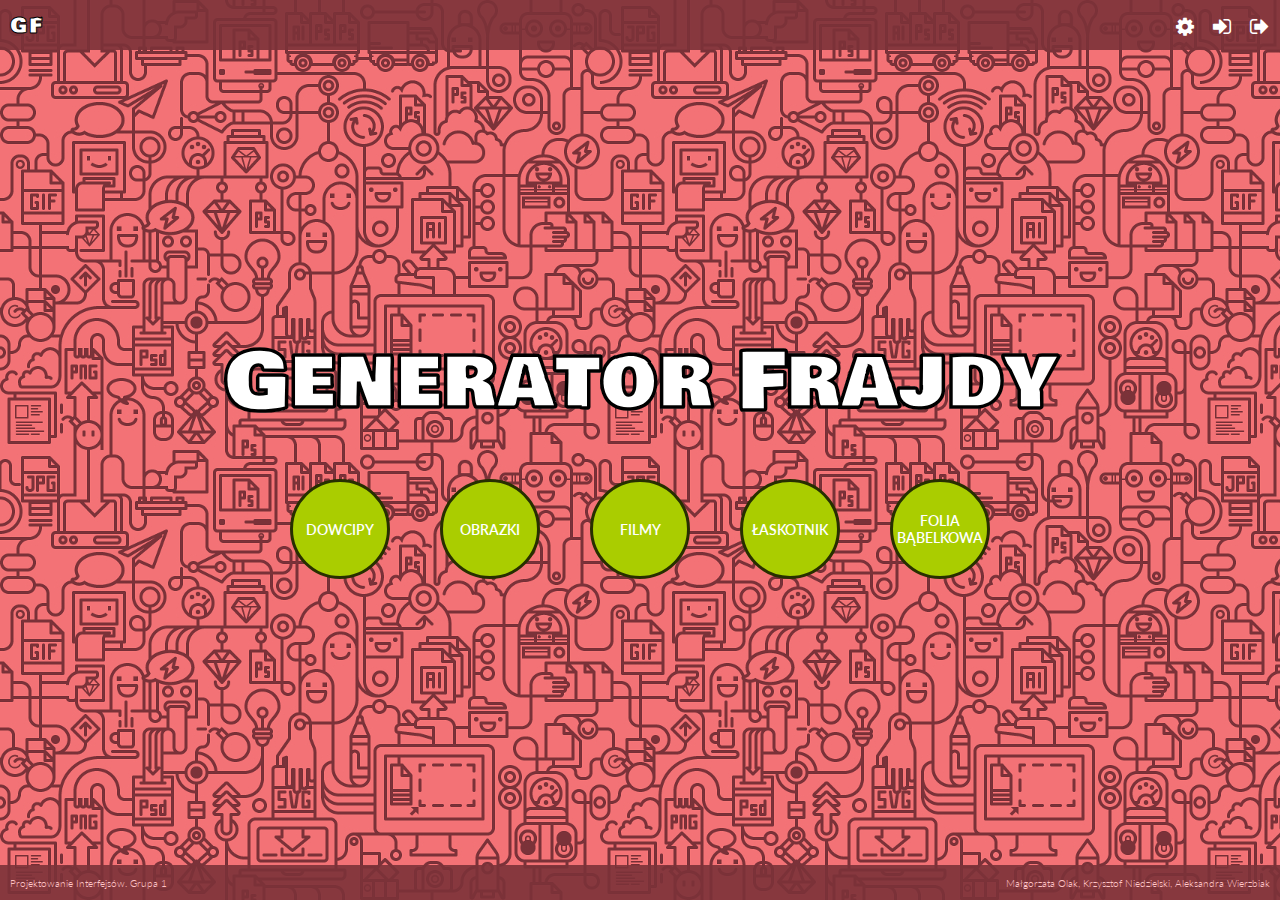
<file: index.html>
<!DOCTYPE html>
<html>
    <head>
        <meta charset="UTF-8" />
        <meta name="viewport" content="width=device-width, initial-scale=1, maximum-scale=1, minimum-scale=1" />
        <title>Generator frajdy</title>

        <!-- styles -->
        <link href="https://fonts.googleapis.com/css?family=Bowlby+One+SC|Lato" rel="stylesheet">
        <link rel="stylesheet" type="text/css" href="css/font-awesome.min.css">
        <link rel="stylesheet" type="text/css" href="css/style.css">

        <!-- libraries -->
        <script type="text/javascript" src="js/lib/jquery-3.2.1.min.js"></script>
        <script type="text/javascript" src="js/lib/jquery.validate.min.js"></script>

        <!-- scripts -->
        <script type="text/javascript" src="js/bubblewrap.js"></script>
    </head>
    <body>
        <header>
            <a id="logo" href="/generator/index.html" class="logo">GF</a>
            <nav>
                <!--todo: pokaż/ukryj ikonki w zależności od tego czy użytkownik jest zalogowany-->
                <a id="settings-link" href="/generator/settings.html" class="settings-link"><i class="fa fa-cog" aria-hidden="true"></i></a>
                <a id="login-link" href="/generator/login.html" class="login-link"><i class="fa fa-sign-in" aria-hidden="true"></i></a>
                <a id="logout-link" href="/logout" class="logout-link"><i class="fa fa-sign-out" aria-hidden="true"></i></a>
            </nav>
        </header>

        <section class="main homepage">
            <h1>Generator Frajdy</h1>
            <div class="categories">
                <ul class="categories-list">
                    <li><a id="jokes_cat" href="/generator/jokes.html"><span>Dowcipy</span></a></li>
                    <li><a id="images_cat" href="/generator/funny_pictures.html"><span>Obrazki</span></a></li>
                    <li><a id="videos_cat" href="/generator/funny_movies.html"><span>Filmy</span></a></li>
                    <li><a id="tickle_cat" href="/generator/tickle.html"><span>Łaskotnik</span></a></li>
                    <li><a id="bubblewrap_cat" href="/generator/bubblewrap.html"><span>Folia bąbelkowa</span></a></li>
                </ul>
            </div>
        </section>

        <footer>
            <p>Projektowanie Interfejsów. Grupa 1</p>
            <p>Małgorzata Olak, Krzysztof Niedzielski, Aleksandra Wierzbiak</p>
        </footer>
    </body>
</html>
</file>
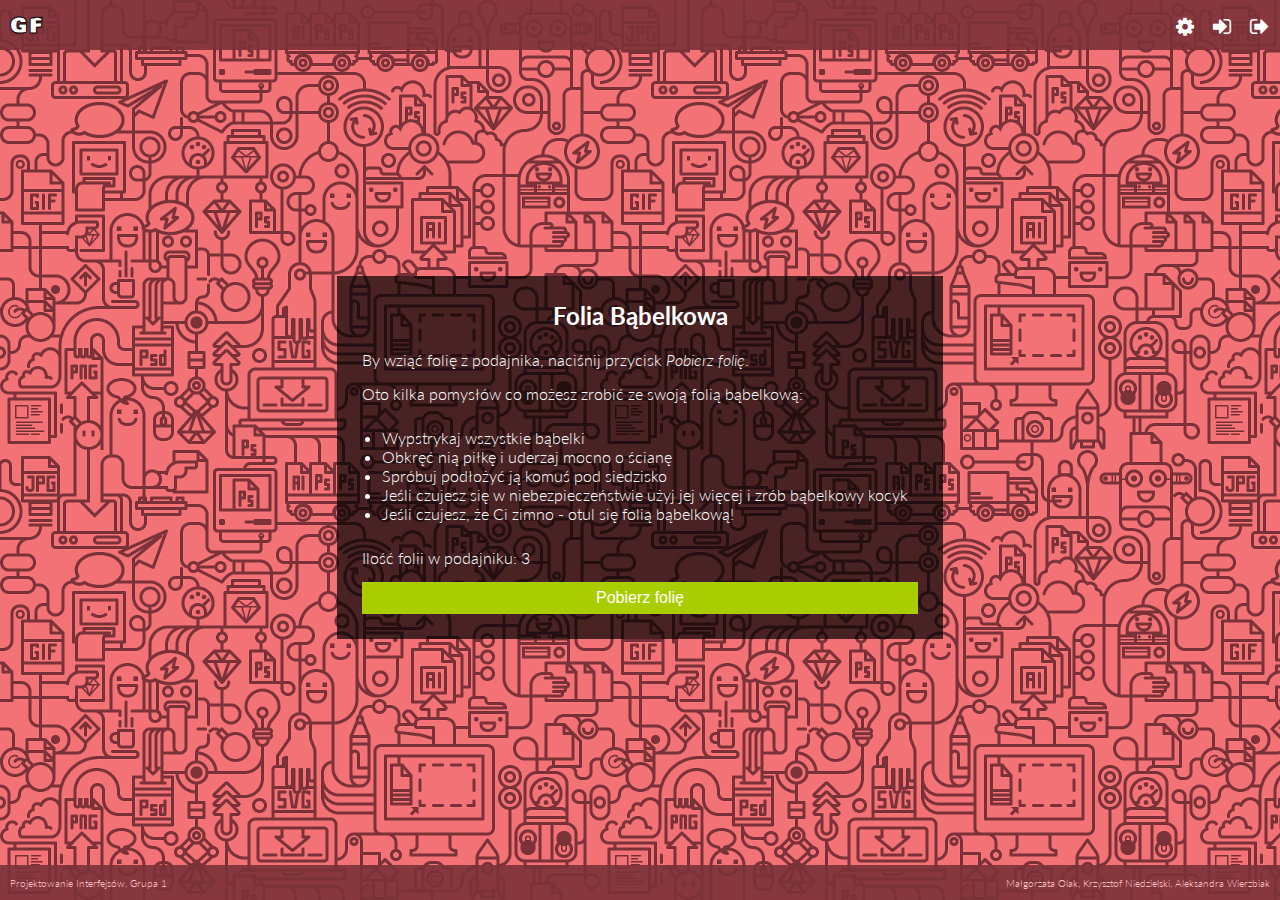
<file: bubblewrap.html>
<!DOCTYPE html>
<html>
    <head>
        <meta charset="UTF-8" />
        <meta name="viewport" content="width=device-width, initial-scale=1, maximum-scale=1, minimum-scale=1" />
        <title>Generator frajdy - Folia bąbelkowa</title>

        <!-- styles -->
        <link href="https://fonts.googleapis.com/css?family=Bowlby+One+SC|Lato" rel="stylesheet">
        <link rel="stylesheet" type="text/css" href="css/font-awesome.min.css">
        <link rel="stylesheet" type="text/css" href="css/style.css">

        <!-- libraries -->
        <script type="text/javascript" src="js/lib/jquery-3.2.1.min.js"></script>

        <!-- scripts -->
        <script type="text/javascript" src="js/bubblewrap.js"></script>
    </head>
    <body>
        <header>
            <a id="logo" href="/generator/index.html" class="logo">GF</a>
            <nav>
                <!--todo: pokaż/ukryj ikonki w zależności od tego czy użytkownik jest zalogowany-->
                <a id="settings-link" href="/generator/settings.html" class="settings-link"><i class="fa fa-cog" aria-hidden="true"></i></a>
                <a id="login-link" href="/generator/login.html" class="login-link"><i class="fa fa-sign-in" aria-hidden="true"></i></a>
                <a id="logout-link" href="/logout" class="logout-link"><i class="fa fa-sign-out" aria-hidden="true"></i></a>
            </nav>
        </header>

        <section class="main bubblewrap">
            <div class="box">
                <h2>Folia Bąbelkowa</h2>
                <p>By wziąć folię z podajnika, naciśnij przycisk <i>Pobierz folię</i>.</p>
                <p>Oto kilka pomysłów co możesz zrobić ze swoją folią bąbelkową:</p>
                <ul>
                    <li>Wypstrykaj wszystkie bąbelki</li>
                    <li>Obkręć nią piłkę i uderzaj mocno o ścianę</li>
                    <li>Spróbuj podłożyć ją komuś pod siedzisko</li>
                    <li>Jeśli czujesz się w niebezpieczeństwie użyj jej więcej i zrób bąbelkowy kocyk</li>
                    <li>Jeśli czujesz, że Ci zimno - otul się folią bąbelkową!</li>
                </ul>
                <p>Ilość folii w podajniku: <span id="wrap_amount">3</span></p>
                <button id="get_wrap">Pobierz folię</button>
                <div id="bubblewrap_alert" class="nodisplay">
                    <label class="alert"><i class="fa fa-exclamation-triangle" aria-hidden="true"></i> Brak folii w podajniku!</label>
                    <button id="empty_wrap" class="action">Załaduj podajnik</button>
                </div>
            </div>
        </section>

        <footer>
            <p>Projektowanie Interfejsów. Grupa 1</p>
            <p>Małgorzata Olak, Krzysztof Niedzielski, Aleksandra Wierzbiak</p>
        </footer>
    </body>
</html>
</file>
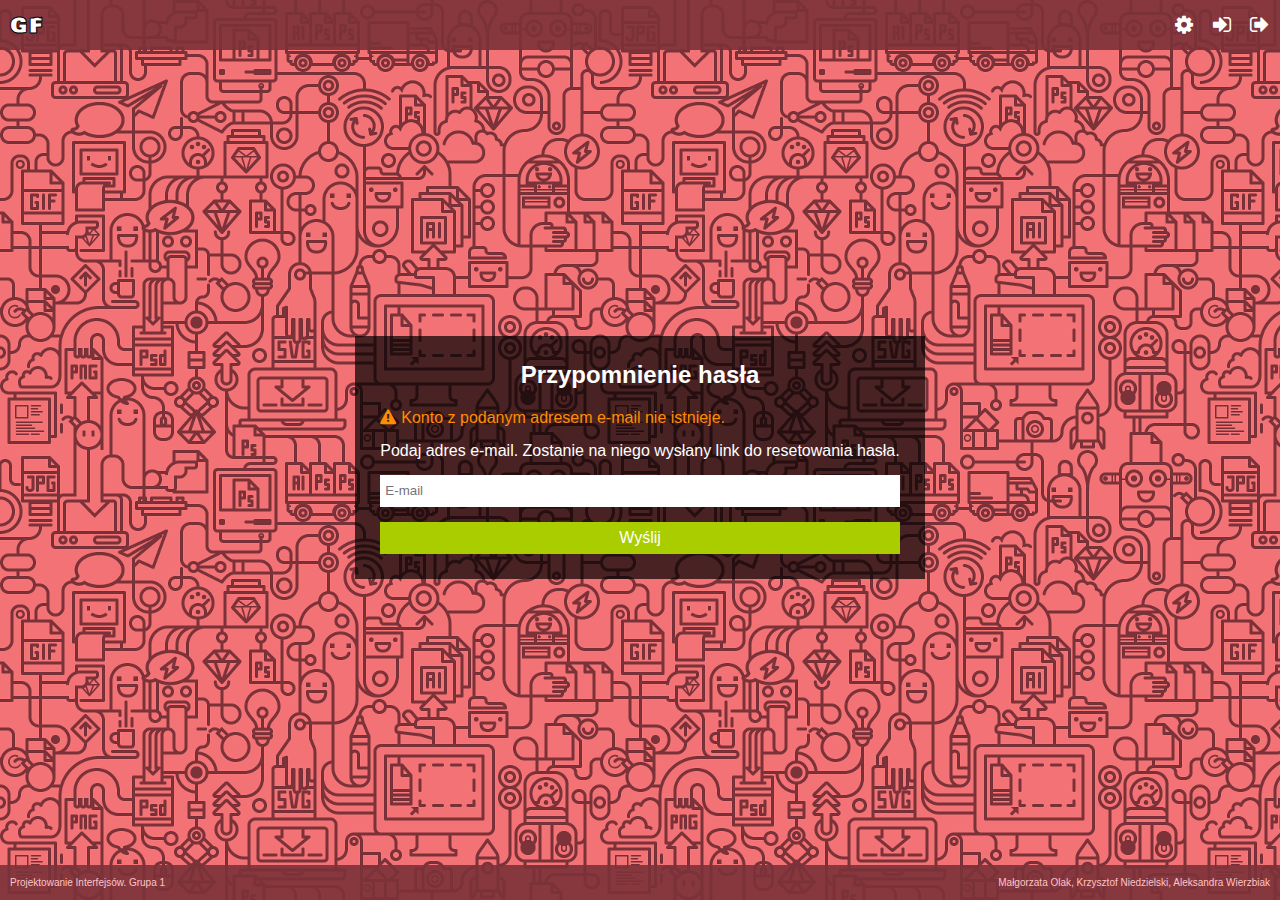
<file: forget.html>
<!DOCTYPE html>
<html>
    <head>
        <meta charset="UTF-8" />
        <meta name="viewport" content="width=device-width, initial-scale=1, maximum-scale=1, minimum-scale=1" />
        <title>Generator frajdy - logowanie</title>

        <!-- styles -->
        <link href="https://fonts.googleapis.com/css?family=Bowlby+One+SC|Quattrocento+Sans" rel="stylesheet">
        <link rel="stylesheet" type="text/css" href="css/font-awesome.min.css">
        <link rel="stylesheet" type="text/css" href="css/style.css">

        <!-- libraries -->
        <script type="text/javascript" src="js/lib/jquery-3.2.1.min.js"></script>
        <script type="text/javascript" src="js/lib/jquery.validate.min.js"></script>

        <!-- scripts -->
        <script type="text/javascript" src="js/login.js"></script>
    </head>
    <body>
    <header>
        <a id="logo" href="/generator/index.html" class="logo">GF</a>
        <nav>
            <!--todo: pokaż/ukryj ikonki w zależności od tego czy użytkownik jest zalogowany-->
            <a id="settings-link" href="/generator/settings.html" class="settings-link"><i class="fa fa-cog" aria-hidden="true"></i></a>
            <a id="login-link" href="/generator/login.html" class="login-link"><i class="fa fa-sign-in" aria-hidden="true"></i></a>
            <a id="logout-link" href="/logout" class="logout-link"><i class="fa fa-sign-out" aria-hidden="true"></i></a>
        </nav>
    </header>

    <section class="main forget">
        <div class="box">
            <h2>Przypomnienie hasła</h2>
            <!--todo: pokaż powiadomienie jeśli wystąpi błąd logowania-->
            <label id="forget-validation-error" class="validation-error"><i class="fa fa-exclamation-triangle" aria-hidden="true"></i>Konto z podanym adresem e-mail nie istnieje.</label>
            <form id="forget-form" class="forget-form">
                <p>Podaj adres e-mail. Zostanie na niego wysłany link do resetowania hasła.</p>
                <input type="email" id="forget-email" name="email" placeholder="E-mail">
                <button id="forget-btn" class="button" type="submit">Wyślij</button>
            </form>
        </div>
    </section>

    <footer>
        <p>Projektowanie Interfejsów. Grupa 1</p>
        <p>Małgorzata Olak, Krzysztof Niedzielski, Aleksandra Wierzbiak</p>
    </footer>
    </body>
</html>
</file>
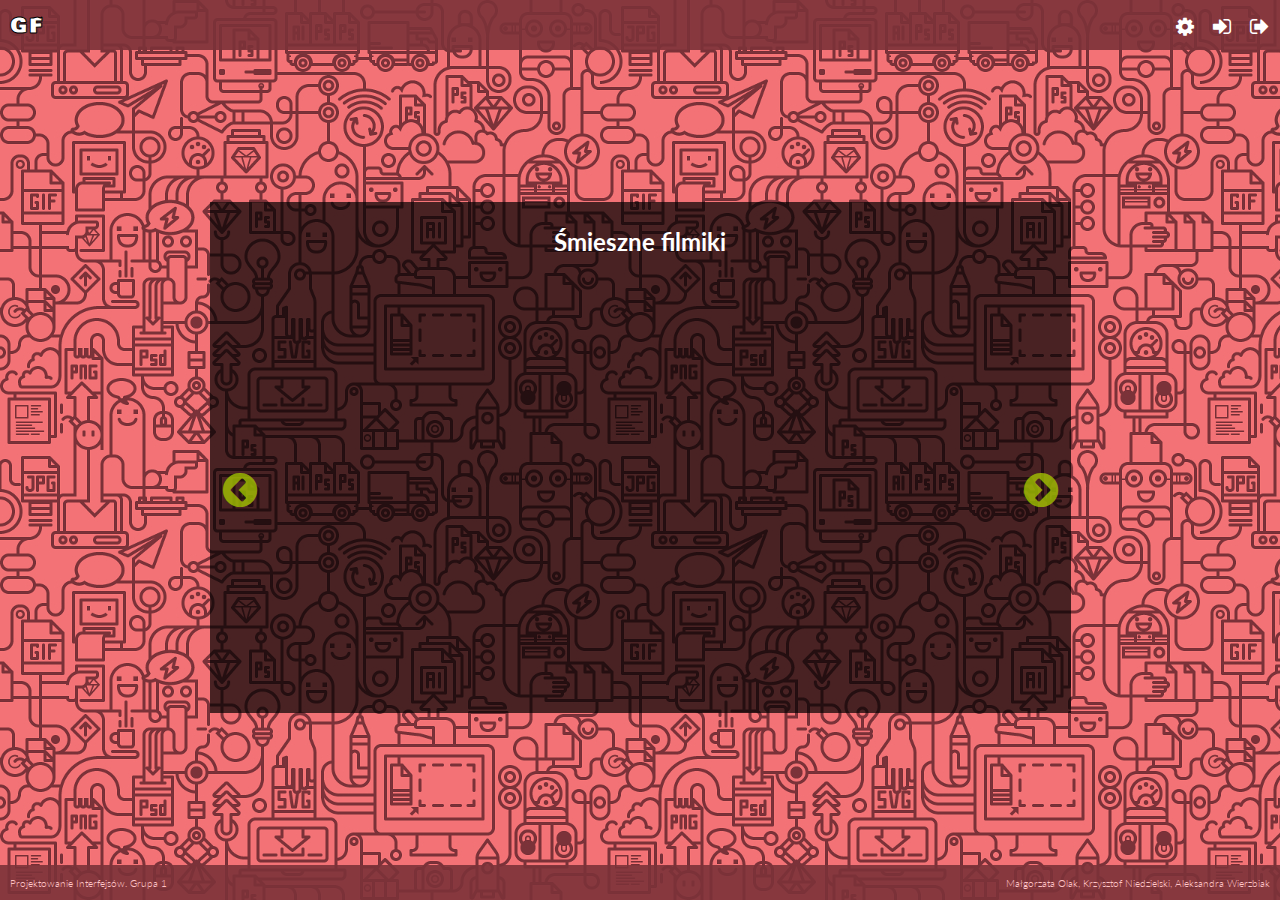
<file: funny_movies.html>
<!DOCTYPE html>
<html>
    <head>
        <meta charset="UTF-8" />
        <meta name="viewport" content="width=device-width, initial-scale=1, maximum-scale=1, minimum-scale=1" />
        <title>Generator frajdy - Śmieszne obrazki</title>

        <!-- styles -->
        <link href="https://fonts.googleapis.com/css?family=Bowlby+One+SC|Lato" rel="stylesheet">
        <link rel="stylesheet" type="text/css" href="css/font-awesome.min.css">
        <link rel="stylesheet" type="text/css" href="css/slick.css">
        <link rel="stylesheet" type="text/css" href="css/slick-theme.css">
        <link rel="stylesheet" type="text/css" href="css/style.css">

        <!-- libraries -->
        <script type="text/javascript" src="js/lib/jquery-3.2.1.min.js"></script>
        <script type="text/javascript" src="js/lib/slick.min.js"></script>

        <!-- scripts -->
        <script type="text/javascript" src="js/slider.js"></script>
    </head>
    <body>
    <header>
        <a id="logo" href="/generator/index.html" class="logo">GF</a>
        <nav>
            <!--todo: pokaż/ukryj ikonki w zależności od tego czy użytkownik jest zalogowany-->
            <a id="settings-link" href="/generator/settings.html" class="settings-link"><i class="fa fa-cog" aria-hidden="true"></i></a>
            <a id="login-link" href="/generator/login.html" class="login-link"><i class="fa fa-sign-in" aria-hidden="true"></i></a>
            <a id="logout-link" href="/logout" class="logout-link"><i class="fa fa-sign-out" aria-hidden="true"></i></a>
        </nav>
    </header>

    <section class="main funny_movies">
        <div class="box">
            <h2>Śmieszne filmiki</h2>

            <div id="videos-slider" class="slider videos-slider">
                <div class="video-slide"><iframe class="video" width="100%" height="400" src="https://www.youtube.com/embed/J---aiyznGQ" frameborder="0" allowfullscreen></iframe></div>
                <div class="video-slide"><iframe class="video" width="100%" height="400" src="https://www.youtube.com/embed/gCnHKZzhwDU" frameborder="0" allowfullscreen></iframe></div>
                <div class="video-slide"><iframe class="video" width="100%" height="400" src="https://www.youtube.com/embed/kkPmbPBPyV4" frameborder="0" allowfullscreen></iframe></div>
            </div>
        </div>
    </section>

    <footer>
        <p>Projektowanie Interfejsów. Grupa 1</p>
        <p>Małgorzata Olak, Krzysztof Niedzielski, Aleksandra Wierzbiak</p>
    </footer>
    </body>
</html>
</file>
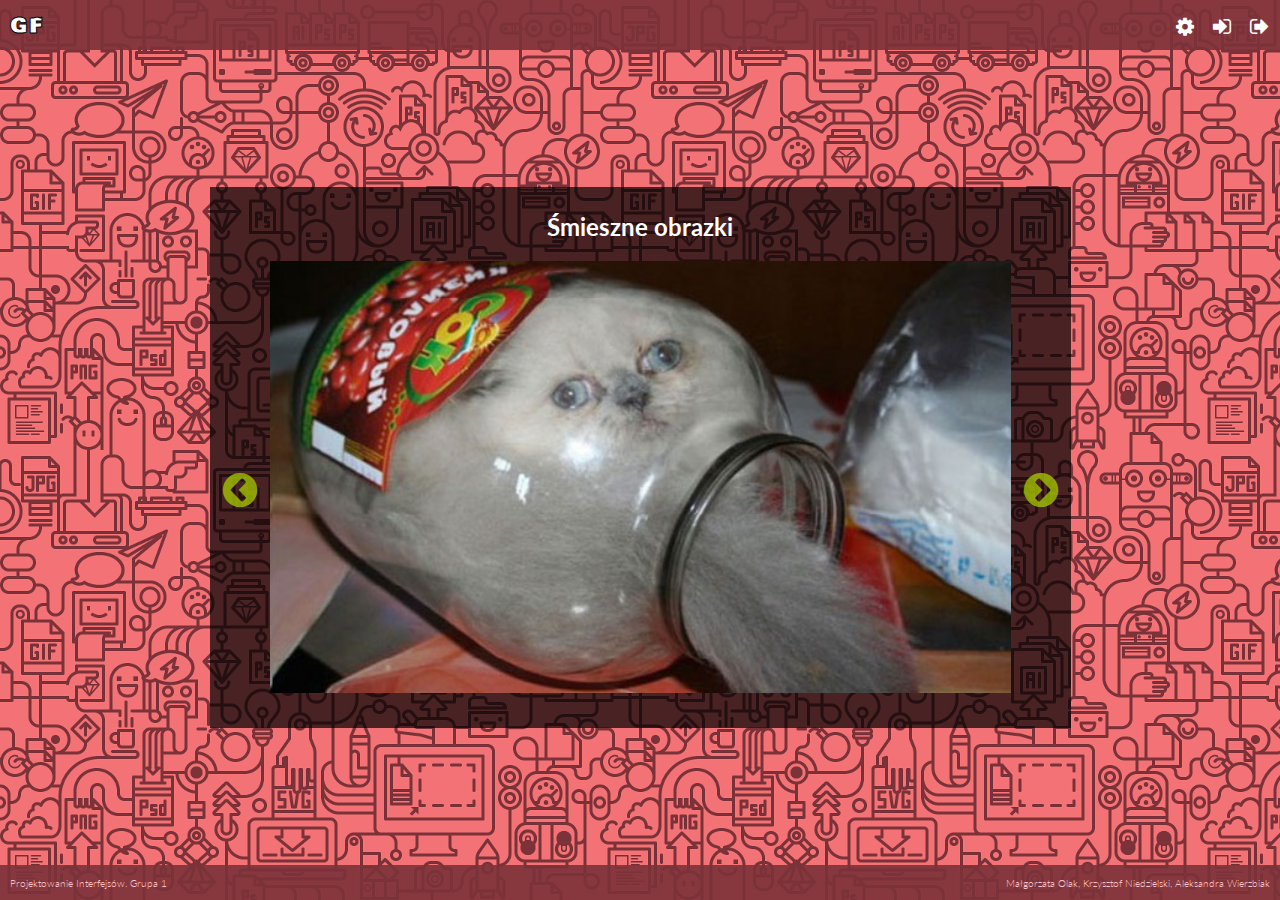
<file: funny_pictures.html>
<!DOCTYPE html>
<html>
    <head>
        <meta charset="UTF-8" />
        <meta name="viewport" content="width=device-width, initial-scale=1, maximum-scale=1, minimum-scale=1" />
        <title>Generator frajdy - Śmieszne obrazki</title>

        <!-- styles -->
        <link href="https://fonts.googleapis.com/css?family=Bowlby+One+SC|Lato" rel="stylesheet">
        <link rel="stylesheet" type="text/css" href="css/font-awesome.min.css">
        <link rel="stylesheet" type="text/css" href="css/slick.css">
        <link rel="stylesheet" type="text/css" href="css/slick-theme.css">
        <link rel="stylesheet" type="text/css" href="css/style.css">

        <!-- libraries -->
        <script type="text/javascript" src="js/lib/jquery-3.2.1.min.js"></script>
        <script type="text/javascript" src="js/lib/slick.min.js"></script>

        <!-- scripts -->
        <script type="text/javascript" src="js/slider.js"></script>
    </head>
    <body>
    <header>
        <a href="/generator/index.html" class="logo">GF</a>
        <nav>
            <!--todo: pokaż/ukryj ikonki w zależności od tego czy użytkownik jest zalogowany-->
            <a href="/generator/settings.html" class="settings-link"><i class="fa fa-cog" aria-hidden="true"></i></a>
            <a href="/generator/login.html" class="login-link"><i class="fa fa-sign-in" aria-hidden="true"></i></a>
            <a href="/logout" class="logout-link"><i class="fa fa-sign-out" aria-hidden="true"></i></a>
        </nav>
    </header>

    <section class="main funny_pictures">
        <div class="box">
            <h2>Śmieszne obrazki</h2>

            <div id="images-slider" class="slider images-slider">
                <div class="image-slide"><img alt="funnypicture" class="funnypic" src="img/funnypic/funnycat.jpg"></div>
                <div class="image-slide"><img alt="funnypicture" class="funnypic" src="img/funnypic/pugs.jpg"></div>
                <div class="image-slide"><img alt="funnypicture" class="funnypic" src="img/funnypic/doge.jpg"></div>
            </div>
        </div>
    </section>

    <footer>
        <p>Projektowanie Interfejsów. Grupa 1</p>
        <p>Małgorzata Olak, Krzysztof Niedzielski, Aleksandra Wierzbiak</p>
    </footer>
    </body>
</html>
</file>
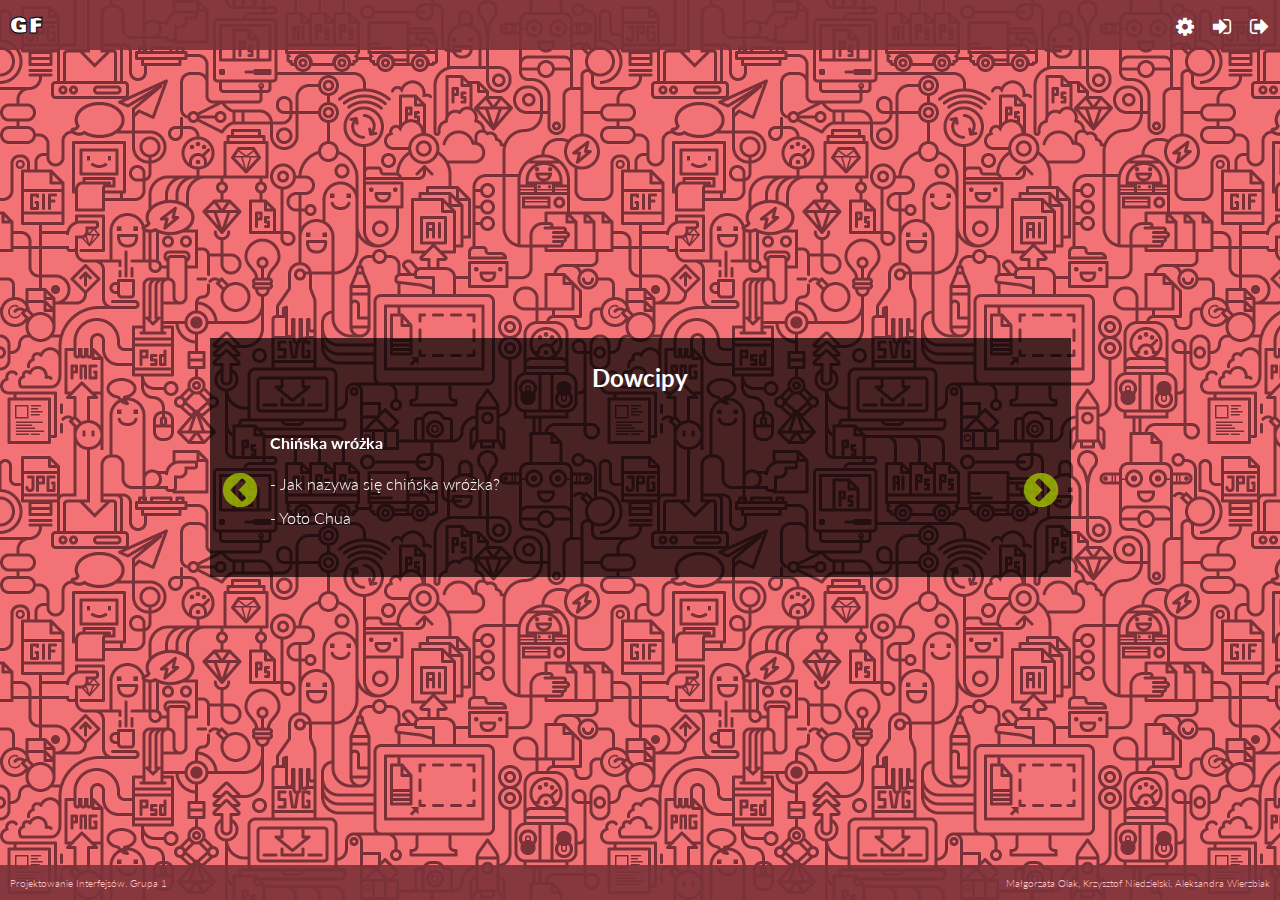
<file: jokes.html>
<!DOCTYPE html>
<html>
    <head>
        <meta charset="UTF-8" />
        <meta name="viewport" content="width=device-width, initial-scale=1, maximum-scale=1, minimum-scale=1" />
        <title>Generator frajdy - Śmieszne obrazki</title>

        <!-- styles -->
        <link href="https://fonts.googleapis.com/css?family=Bowlby+One+SC|Lato" rel="stylesheet">
        <link rel="stylesheet" type="text/css" href="css/font-awesome.min.css">
        <link rel="stylesheet" type="text/css" href="css/slick.css">
        <link rel="stylesheet" type="text/css" href="css/slick-theme.css">
        <link rel="stylesheet" type="text/css" href="css/style.css">

        <!-- libraries -->
        <script type="text/javascript" src="js/lib/jquery-3.2.1.min.js"></script>
        <script type="text/javascript" src="js/lib/slick.min.js"></script>

        <!-- scripts -->
        <script type="text/javascript" src="js/slider.js"></script>
    </head>
    <body>
        <header>
            <a id="logo" href="/generator/index.html" class="logo">GF</a>
            <nav>
                <!--todo: pokaż/ukryj ikonki w zależności od tego czy użytkownik jest zalogowany-->
                <a id="settings-link" href="/generator/settings.html" class="settings-link"><i class="fa fa-cog" aria-hidden="true"></i></a>
                <a id="login-link" href="/generator/login.html" class="login-link"><i class="fa fa-sign-in" aria-hidden="true"></i></a>
                <a id="logout-link" href="/logout" class="logout-link"><i class="fa fa-sign-out" aria-hidden="true"></i></a>
            </nav>
        </header>

        <section class="main jokes">
            <div class="box">
                <h2>Dowcipy</h2>

                <div id="jokes-slider" class="slider jokes-slider">
                    <div class="joke-slide">
                        <h4>Chińska wróżka</h4>
                        <p>- Jak nazywa się chińska wróżka?</p>
                        <p>- Yoto Chua</p>
                    </div>
                    <div class="joke-slide">
                        <h4>Drukarka</h4>
                        <p>- Dlaczego drukarka nigdy nie wygrywa w wyścigach?</p>
                        <p>- Bo zawsze jest tusz, tusz</p>
                    </div>
                    <div class="joke-slide">
                        <h4>Ślub</h4>
                        <p>- Co mówi informatyk po ślubie?</p>
                        <p>- Pobieranie zakończone!</p>
                    </div>
                    <div class="joke-slide">
                        <h4>Żółwik</h4>
                        <p>Idą trzy żółwie gęsiego przez pustynię. Pierwszy mówi:</p>
                        <p>- Przede mną pustynia, za mną żółwik.</p>
                        <p>Drugi na to:</p>
                        <p>- Przede mną żółwik i za mną żółwik.</p>
                        <p>I trzeci:</p>
                        <p>- Przede mną pustynia, a za mną pustynia.</p>
                        <p>Dlaczego tak powiedział? Bo to był żółwik kłamczuszek.</p>
                    </div>
                </div>

            </div>
        </section>

        <footer>
            <p>Projektowanie Interfejsów. Grupa 1</p>
            <p>Małgorzata Olak, Krzysztof Niedzielski, Aleksandra Wierzbiak</p>
        </footer>
    </body>
</html>
</file>
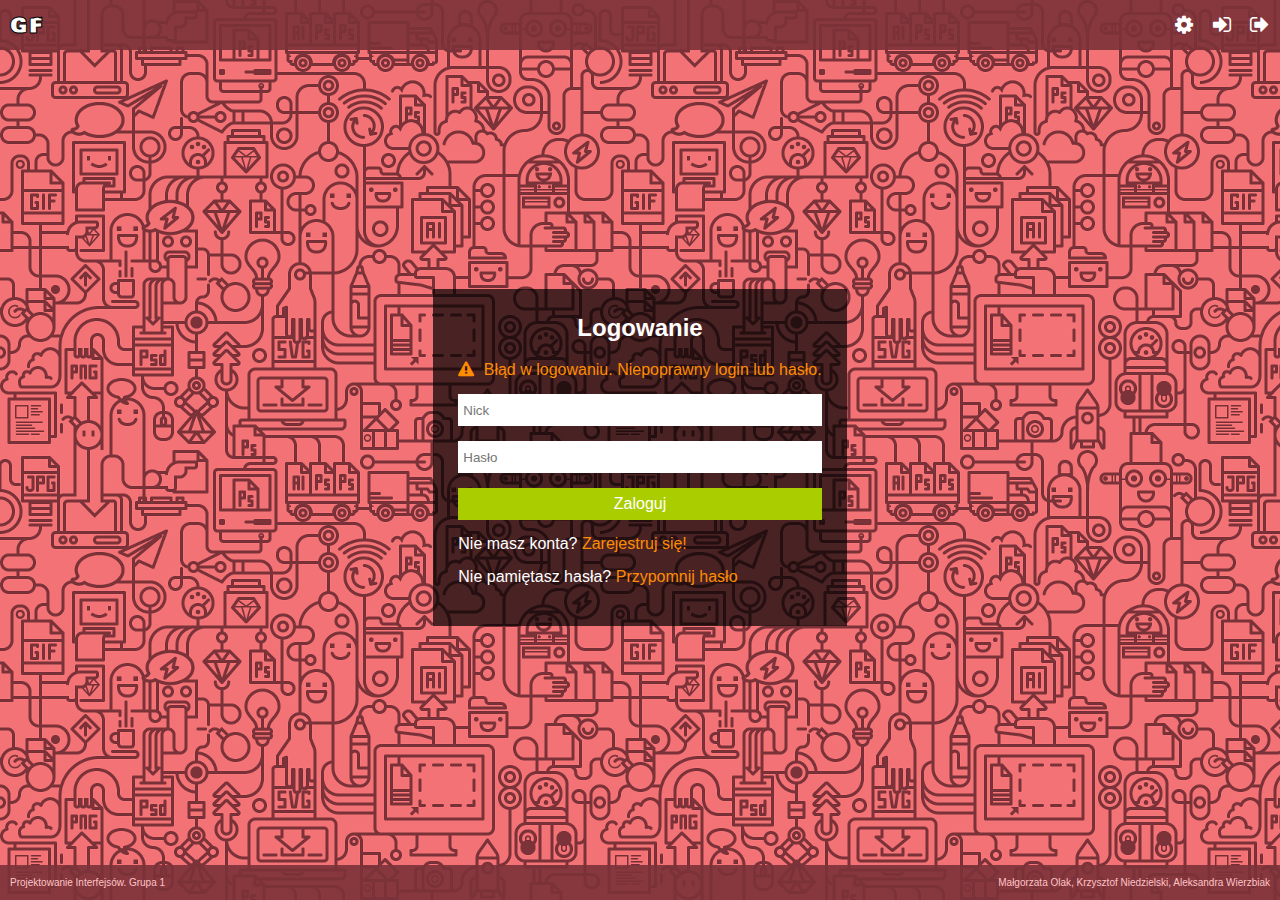
<file: login.html>
<!DOCTYPE html>
<html>
    <head>
        <meta charset="UTF-8" />
        <meta name="viewport" content="width=device-width, initial-scale=1, maximum-scale=1, minimum-scale=1" />
        <title>Generator frajdy - logowanie</title>

        <!-- styles -->
        <link href="https://fonts.googleapis.com/css?family=Bowlby+One+SC|Quattrocento+Sans" rel="stylesheet">
        <link rel="stylesheet" type="text/css" href="css/font-awesome.min.css">
        <link rel="stylesheet" type="text/css" href="css/style.css">

        <!-- libraries -->
        <script type="text/javascript" src="js/lib/jquery-3.2.1.min.js"></script>
        <script type="text/javascript" src="js/lib/jquery.validate.min.js"></script>

        <!-- scripts -->
        <script type="text/javascript" src="js/login.js"></script>
    </head>
    <body>
        <header>
            <a id="logo" href="/generator/index.html" class="logo">GF</a>
            <nav>
                <!--todo: pokaż/ukryj ikonki w zależności od tego czy użytkownik jest zalogowany-->
                <a id="settings-link" href="/generator/settings.html" class="settings-link"><i class="fa fa-cog" aria-hidden="true"></i></a>
                <a id="login-link" href="/generator/login.html" class="login-link"><i class="fa fa-sign-in" aria-hidden="true"></i></a>
                <a id="logout-link" href="/logout" class="logout-link"><i class="fa fa-sign-out" aria-hidden="true"></i></a>
            </nav>
        </header>

        <section class="main login">
            <div class="box">
                <h2>Logowanie</h2>
                <!--todo: pokaż powiadomienie jeśli wystąpi błąd logowania-->
                <label id="login-validation-error" class="validation-error"><i class="fa fa-exclamation-triangle" aria-hidden="true"></i> Błąd w logowaniu. Niepoprawny login lub hasło.</label>
                <form id="login-form" class="login-form">
                    <input type="text" id="login-nick" name="nick" placeholder="Nick">
                    <input type="password" id="login-password" name="password" placeholder="Hasło" minlength="6">
                    <button id="login-btn" class="button" type="submit">Zaloguj</button>
                </form>
                <p>Nie masz konta? <a href="/generator/registration.html"><strong>Zarejestruj się!</strong></a></p>
                <p>Nie pamiętasz hasła? <a href="/generator/forget.html"><strong>Przypomnij hasło</strong></a></p>
            </div>
        </section>

        <footer>
            <p>Projektowanie Interfejsów. Grupa 1</p>
            <p>Małgorzata Olak, Krzysztof Niedzielski, Aleksandra Wierzbiak</p>
        </footer>
    </body>
</html>
</file>
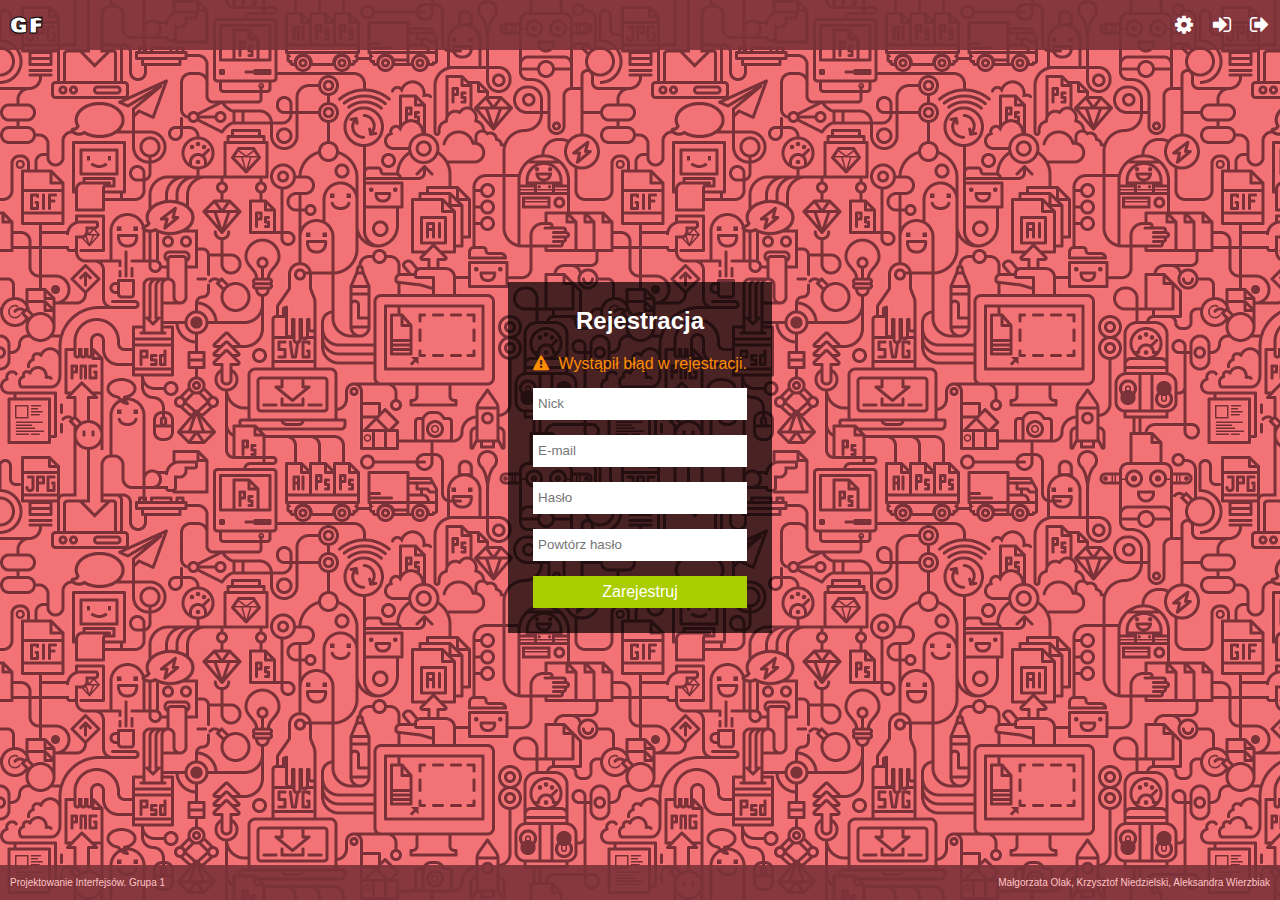
<file: registration.html>
<!DOCTYPE html>
<html>
    <head>
        <meta charset="UTF-8" />
        <meta name="viewport" content="width=device-width, initial-scale=1, maximum-scale=1, minimum-scale=1" />
        <title>Generator frajdy - logowanie</title>

        <!-- styles -->
        <link href="https://fonts.googleapis.com/css?family=Bowlby+One+SC|Quattrocento+Sans" rel="stylesheet">
        <link rel="stylesheet" type="text/css" href="css/font-awesome.min.css">
        <link rel="stylesheet" type="text/css" href="css/style.css">

        <!-- libraries -->
        <script type="text/javascript" src="js/lib/jquery-3.2.1.min.js"></script>
        <script type="text/javascript" src="js/lib/jquery.validate.min.js"></script>

        <!-- scripts -->
        <script type="text/javascript" src="js/register.js"></script>
    </head>
    <body>
        <header>
            <a id="logo" href="/generator/index.html" class="logo">GF</a>
            <nav>
                <!--todo: pokaż/ukryj ikonki w zależności od tego czy użytkownik jest zalogowany-->
                <a id="settings-link" href="/generator/settings.html" class="settings-link"><i class="fa fa-cog" aria-hidden="true"></i></a>
                <a id="login-link" href="/generator/login.html" class="login-link"><i class="fa fa-sign-in" aria-hidden="true"></i></a>
                <a id="logout-link" href="/logout" class="logout-link"><i class="fa fa-sign-out" aria-hidden="true"></i></a>
            </nav>
        </header>

        <section class="main registration">
            <div class="box">
                <h2>Rejestracja</h2>
                <!--todo: pokaż powiadomienie jeśli wystąpi błąd rejestracji-->
                <label id="register-validation-error" class="validation-error"><i class="fa fa-exclamation-triangle" aria-hidden="true"></i> Wystąpił błąd w rejestracji.</label>
                <form id="register-form" class="register-form">
                    <input id="register-nick" type="text" name="nick" placeholder="Nick">
                    <input id="register-email" type="email" name="email" placeholder="E-mail">
                    <input id="register-password" type="password" name="password" placeholder="Hasło" minlength="6">
                    <input id="register-password2" type="password" name="password2" placeholder="Powtórz hasło" minlength="6">
                    <button id="register-btn" class="button" type="submit">Zarejestruj</button>
                </form>
            </div>
        </section>

        <footer>
            <p>Projektowanie Interfejsów. Grupa 1</p>
            <p>Małgorzata Olak, Krzysztof Niedzielski, Aleksandra Wierzbiak</p>
        </footer>
    </body>
</html>
</file>
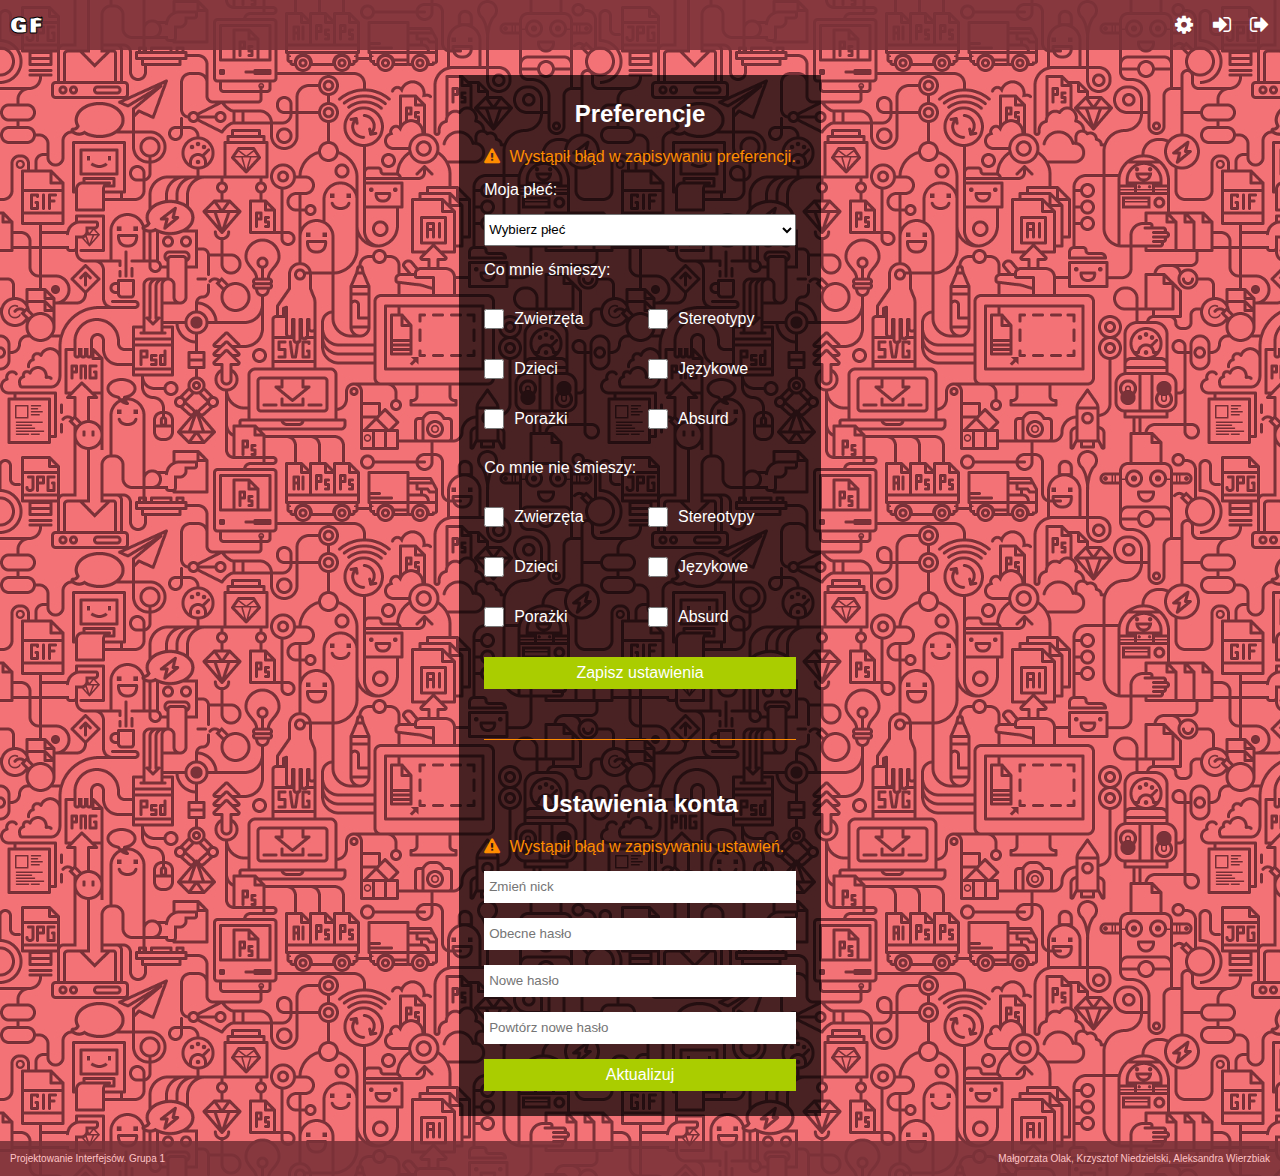
<file: settings.html>
<!DOCTYPE html>
<html>
<head>
    <meta charset="UTF-8" />
    <meta name="viewport" content="width=device-width, initial-scale=1, maximum-scale=1, minimum-scale=1" />
    <title>Generator frajdy - logowanie</title>

    <!-- styles -->
    <link href="https://fonts.googleapis.com/css?family=Bowlby+One+SC|Quattrocento+Sans" rel="stylesheet">
    <link rel="stylesheet" type="text/css" href="css/font-awesome.min.css">
    <link rel="stylesheet" type="text/css" href="css/style.css">

    <!-- libraries -->
    <script type="text/javascript" src="js/lib/jquery-3.2.1.min.js"></script>
    <script type="text/javascript" src="js/lib/jquery.validate.min.js"></script>

    <!-- scripts -->
    <script type="text/javascript" src="js/settings.js"></script>
</head>
<body>
<header>
    <a id="logo" href="/generator/index.html" class="logo">GF</a>
    <nav>
        <!--todo: pokaż/ukryj ikonki w zależności od tego czy użytkownik jest zalogowany-->
        <a id="settings-link" href="/generator/settings.html" class="settings-link"><i class="fa fa-cog" aria-hidden="true"></i></a>
        <a id="login-link" href="/generator/login.html" class="login-link"><i class="fa fa-sign-in" aria-hidden="true"></i></a>
        <a id="logout-link" href="/logout" class="logout-link"><i class="fa fa-sign-out" aria-hidden="true"></i></a>
    </nav>
</header>

<section class="main settings">
    <div class="box">
        <div class="fieldset">
            <h2>Preferencje</h2>
            <!--todo: pokaż powiadomienie jeśli wystąpi błąd w zapisywaniu ustawień-->
            <label id="settings-validation-error" class="validation-error"><i class="fa fa-exclamation-triangle" aria-hidden="true"></i> Wystąpił błąd w zapisywaniu preferencji.</label>
            <form id="settings-form" class="settings-form">
                <p>Moja płeć:</p>
                <select id="setings-gender">
                    <option value="">Wybierz płeć</option>
                    <option value="women">Kobieta</option>
                    <option value="men">Mężczyzna</option>
                    <option value="other">Inna</option>
                </select>
                <p>Co mnie śmieszy:</p>
                <ul class="funny-categories two-columns">
                    <li class="checkbox-item"><input id="funny-cat-animals" name="funny-cat" type="checkbox" value="animals"><label>Zwierzęta</label></li>
                    <li class="checkbox-item"><input id="funny-cat-kids" name="funny-cat" type="checkbox" value="kids"><label>Dzieci</label></li>
                    <li class="checkbox-item"><input id="funny-cat-fails" name="funny-cat" type="checkbox" value="fails"><label>Porażki</label></li>
                    <li class="checkbox-item"><input id="funny-cat-stereotypes" name="funny-cat" type="checkbox" value="stereotypes"><label>Stereotypy</label></li>
                    <li class="checkbox-item"><input id="funny-cat-language" name="funny-cat" type="checkbox" value="language"><label>Językowe</label></li>
                    <li class="checkbox-item"><input id="funny-cat-absurd" name="funny-cat" type="checkbox" value="absurd"><label>Absurd</label></li>
                </ul>
                <p>Co mnie nie śmieszy:</p>
                <ul class="funny-categories two-columns">
                    <li class="checkbox-item"><input id="unfunny-cat-animals" name="unfunny-cat" type="checkbox" value="animals"><label>Zwierzęta</label></li>
                    <li class="checkbox-item"><input id="unfunny-cat-kids" name="unfunny-cat" type="checkbox" value="kids"><label>Dzieci</label></li>
                    <li class="checkbox-item"><input id="unfunny-cat-fails" name="unfunny-cat" type="checkbox" value="fails"><label>Porażki</label></li>
                    <li class="checkbox-item"><input id="unfunny-cat-stereotypes" name="unfunny-cat" type="checkbox" value="stereotypes"><label>Stereotypy</label></li>
                    <li class="checkbox-item"><input id="unfunny-cat-language" name="unfunny-cat" type="checkbox" value="language"><label>Językowe</label></li>
                    <li class="checkbox-item"><input id="unfunny-cat-absurd" name="unfunny-cat" type="checkbox" value="absurd"><label>Absurd</label></li>
                </ul>
                <button id="settings-btn" class="button" type="submit">Zapisz ustawienia</button>
            </form>
        </div>

        <div class="fieldset">
            <h2>Ustawienia konta</h2>
            <!--todo: pokaż powiadomienie jeśli wystąpi błąd w zapisywaniu ustawień-->
            <label id="settings-account-validation-error" class="validation-error"><i class="fa fa-exclamation-triangle" aria-hidden="true"></i> Wystąpił błąd w zapisywaniu ustawień.</label>
            <form id="settings-account-form" class="settings-account-form">
                <input id="settings-account-nick" type="text" name="nick" placeholder="Zmień nick">
                <input id="settings-account-password-old" type="text" name="password_old" placeholder="Obecne hasło" minlength="6">
                <input id="settings-account-password-new" type="text" name="password_new" placeholder="Nowe hasło" minlength="6">
                <input id="settings-account-password-new2" type="text" name="password_new2" placeholder="Powtórz nowe hasło" minlength="6">
                <button id="settings-account-btn" class="button" type="submit">Aktualizuj</button>
            </form>
        </div>
    </div>
</section>

<footer>
    <p>Projektowanie Interfejsów. Grupa 1</p>
    <p>Małgorzata Olak, Krzysztof Niedzielski, Aleksandra Wierzbiak</p>
</footer>
</body>
</html>
</file>
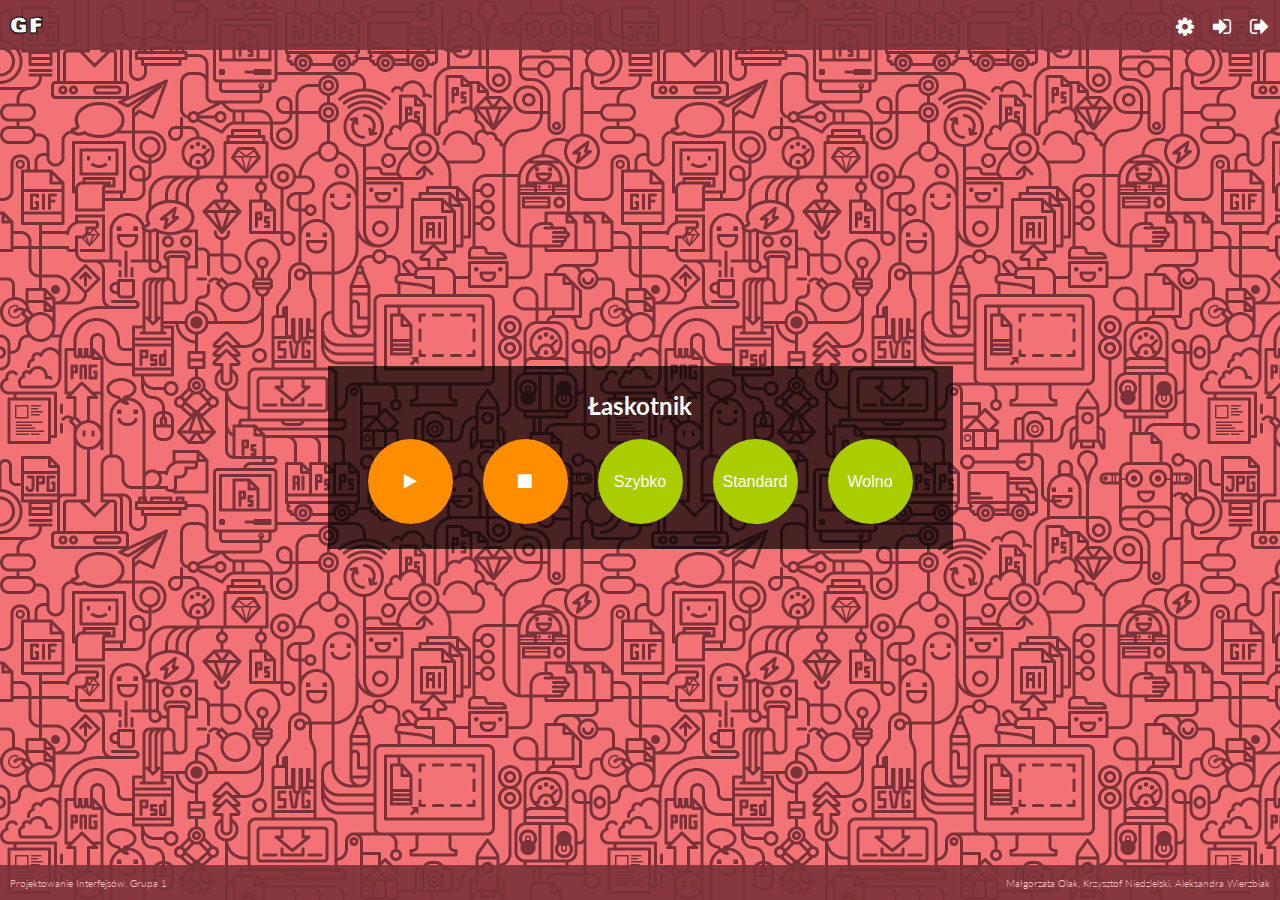
<file: tickle.html>
<!DOCTYPE html>
<html>
<head>
    <meta charset="UTF-8" />
    <meta name="viewport" content="width=device-width, initial-scale=1, maximum-scale=1, minimum-scale=1" />
    <title>Generator frajdy</title>

    <!-- styles -->
    <link href="https://fonts.googleapis.com/css?family=Bowlby+One+SC|Lato" rel="stylesheet">
    <link rel="stylesheet" type="text/css" href="css/font-awesome.min.css">
    <link rel="stylesheet" type="text/css" href="css/style.css">

    <!-- libraries -->
    <script type="text/javascript" src="js/lib/jquery-3.2.1.min.js"></script>
</head>
<body>
<header>
    <a id="logo" href="/generator/index.html" class="logo">GF</a>
    <nav>
        <!--todo: pokaż/ukryj ikonki w zależności od tego czy użytkownik jest zalogowany-->
        <a id="settings-link" href="/generator/settings.html" class="settings-link"><i class="fa fa-cog" aria-hidden="true"></i></a>
        <a id="login-link" href="/generator/login.html" class="login-link"><i class="fa fa-sign-in" aria-hidden="true"></i></a>
        <a id="logout-link" href="/logout" class="logout-link"><i class="fa fa-sign-out" aria-hidden="true"></i></a>
    </nav>
</header>

<section class="main tickle">
    <div class="box">
        <h2>Łaskotnik</h2>
        <div class="controls">
            <ul class="controls-list">
                <li><button id="tickle-start" class="tickle-btn action"><i class="fa fa-play" aria-hidden="true"></i></button></li>
                <li><button id="tickle-stop" class="tickle-btn action"><i class="fa fa-stop" aria-hidden="true"></i></button></li>
                <li><button id="tickle-fast" class="tickle-btn">Szybko</button></li>
                <li><button id="tickle-medium" class="tickle-btn">Standard</button></li>
                <li><button id="tickle-slow" class="tickle-btn">Wolno</button></li>
            </ul>
        </div>
    </div>
</section>

<footer>
    <p>Projektowanie Interfejsów. Grupa 1</p>
    <p>Małgorzata Olak, Krzysztof Niedzielski, Aleksandra Wierzbiak</p>
</footer>
</body>
</html>
</file>
<file: css/style.css>
/* general styles */
body {
    background: url('../img/background.jpg') repeat;
    font-family: 'Lato', sans-serif;
    font-size: 16px;
    font-weight: 300;
    margin: 0;
    color: #fff;
}

* {
    box-sizing: border-box;
    min-height: 0;
    min-width: 0;
}

.nodisplay{
    display: none;
}

.disabled {
    background: #888888 !important;
    pointer-events: none !important;
}

a {
    color: #fff;
    text-decoration: none;
    transition: all 0.5s ease;
}

a:hover {
    color: #ff8d00;
}

a strong {
    color: #ff8d00;
    font-weight: 300;
}

p {
    margin: 15px 0;
}

ul {
    list-style: none;
    margin: 0;
    padding: 0;
}

ul.two-columns {
    column-count: 2;
}

h2 {
    margin-top: 0;
    text-align: center;
}

/* forms */
button {
    background: #aacd00;
    color: #fff;
    cursor: pointer;
    display: block;
    font-size: 16px;
    height: 32px;
    border: 0;
    outline: 0;
    margin-top: 15px;
    transition: all 0.5s ease;
    width: 100%;
}

button:hover {
    background: #85a000;
}

button.action {
    background: #ff8d00;
}

button.action:hover {
    background: #ff5e00;
}

select {
    height: 32px;
    width: 100%;
}

.fieldset {
    border-bottom: 1px solid #ff8d00;
    padding-bottom: 50px;
    margin-bottom: 50px;
}

.fieldset:last-child {
    border-bottom: 0;
    margin: 0;
    padding: 0;
}

input {
    border: 0;
    outline: 0;
    display: block;
    height: 32px;
    margin: 15px 0;
    padding: 0 5px;
    width: 100%;
}

input[type="checkbox"] {
    display: inline-block;
    height: 20px;
    width: 20px;
    vertical-align: middle;
}

input[type="checkbox"] + label {
    display: inline-block;
    margin-left: 10px;
    vertical-align: middle;
}

input:focus {
    border: 0;
    outline: none;
}

input.error {
    border: 1px solid #ff2300;
}

label.error {
    background: #ff8d00;
    border-radius: 4px;
    display: block;
    font-size: 12px;
    padding: 5px;
    position: relative;
}

label.error:before {
    border-style: solid;
    border-width: 0 6px 8px 6px;
    border-color: transparent transparent #ff8d00 transparent;
    content: '';
    height: 0;
    width: 0;
    position: absolute;
    top: -8px;
    left: 10px;
}

label.validation-error, label.alert {
    display: block;
    margin: 10px 0;
    color: #ff8d00;
}

label.validation-error i, label.alert i {
    margin-right: 5px;
}

/* header */
header {
    background: rgba(123, 50, 57, 0.9);
    color: #f37276;
    height: 50px;
    display: flex;
    justify-content: space-between;
    align-items: center;
    padding: 10px;
}

header nav a {
    font-size: 21px;
    margin-left: 15px;
}

header .logo {
    font-size: 21px;
    color: black;
    -webkit-text-fill-color: white;
    -webkit-text-stroke-width: 1px;
    -webkit-text-stroke-color: black;
    -webkit-text-stroke: 1px black;
    font-family: 'Bowlby One SC', cursive;
    letter-spacing: 2px;
}

.main.homepage h1 {
    color: black;
    -webkit-text-fill-color: white;
    -webkit-text-stroke-width: 1px;
    -webkit-text-stroke-color: black;
    -webkit-text-stroke: 1px black;
    font-family: 'Bowlby One SC', cursive;
    text-align: center;
    font-size: 5em;
    margin: 10px 0;
}

/* main content */
.main {
    display: flex;
    min-height: calc(100vh - 85px);
    align-items: center;
    justify-content: center;
    flex-direction: column;
    padding: 25px;
}

.main .categories-list {
    display: flex;
}

.main .categories-list li {
    display: flex;
    align-items: center;
    justify-content: center;
}

.main .categories-list li a {
    background: #aacd00;
    border: 3px solid #272f00;
    border-radius: 100%;
    height: 100px;
    font-weight: 600;
    font-size: 14px;
    width: 100px;
    margin: 25px;
    text-align: center;
    display: flex;
    align-items: center;
    justify-content: center;
    text-transform: uppercase;
    transition: all 0.5s ease;
}

.main .categories-list li a:hover {
    color: #fff;
    transform: scale(1.2);
}

.main .box {
    background: rgba(0, 0, 0, 0.7);
    padding: 25px;
    margin: 0 auto;
    max-width: 70%;
}

/* tickle */
.controls-list {
    display: flex;
}

.controls-list li button{
    border-radius: 100%;
    margin: 0 15px;
    height: 85px;
    width: 85px;
}

/* bubble wrap */
.bubblewrap ul {
    list-style-type: initial;
    margin-left: 10px;
    padding: 10px;
}

/* images */
.funnty_pictures img {
    height: 100px;
    width: 100px;
}

/* videos */
.funny_movies .video {
    margin: auto;
    max-width: 100%;
}

.funny_movies button {
    cursor: pointer;
}

.funny_movies .box, .funny_pictures .box, .jokes .box {
    padding: 25px 60px 35px;
}

.funnypic {
    width: 100%;
}

/* slick slider */
.slick-prev, .slick-next {
    height: 40px;
    width: 40px;
}

.slick-next {
    right: -50px;
}

.slick-prev {
    left: -50px;
}

.slick-prev:before, .slick-next:before {
    font-size: 40px;
    color: #aacd00;
}

/* footer */
footer {
    background: rgba(123, 50, 57, 0.9);
    color: #fff;
    height: 35px;
    display: flex;
    justify-content: space-between;
    align-items: center;
    padding: 10px;
}

footer p {
    color: #ffc4c6;
    font-size: 10px;
    margin: 0;
}
</file>
